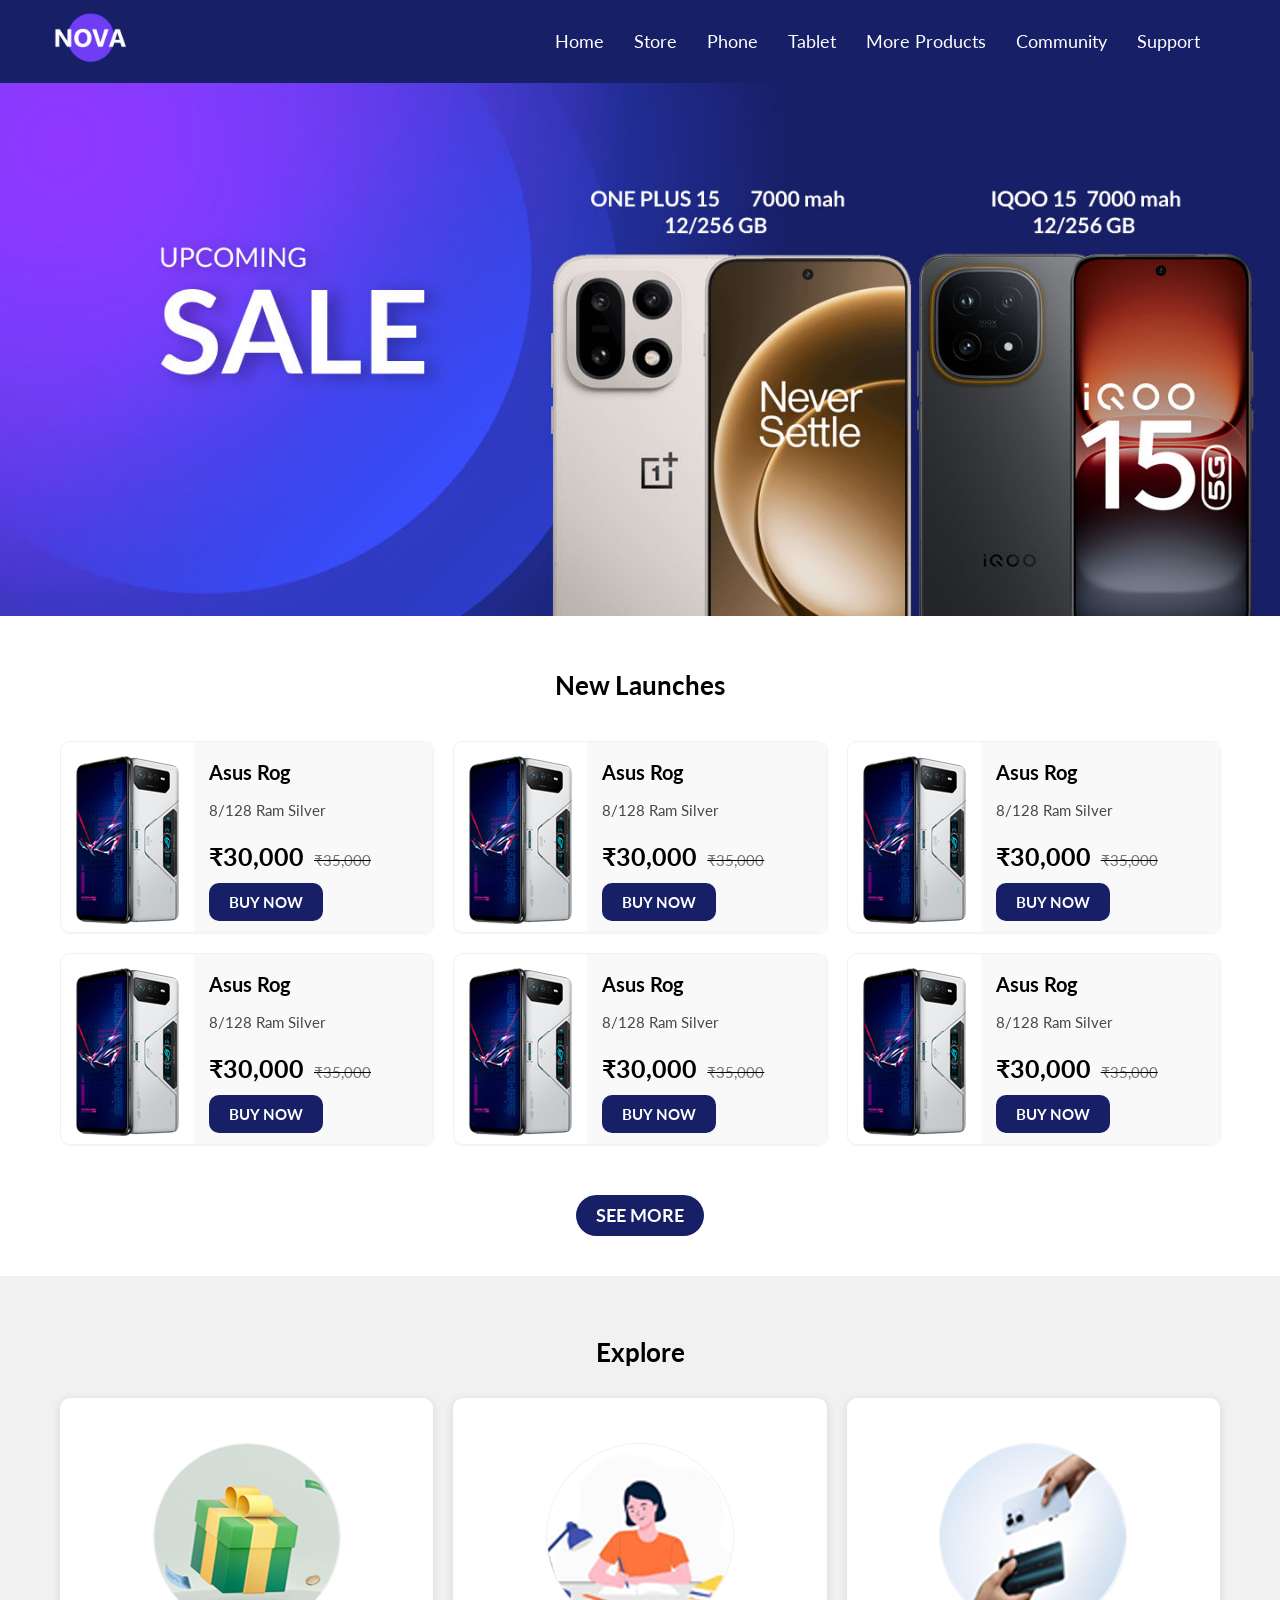
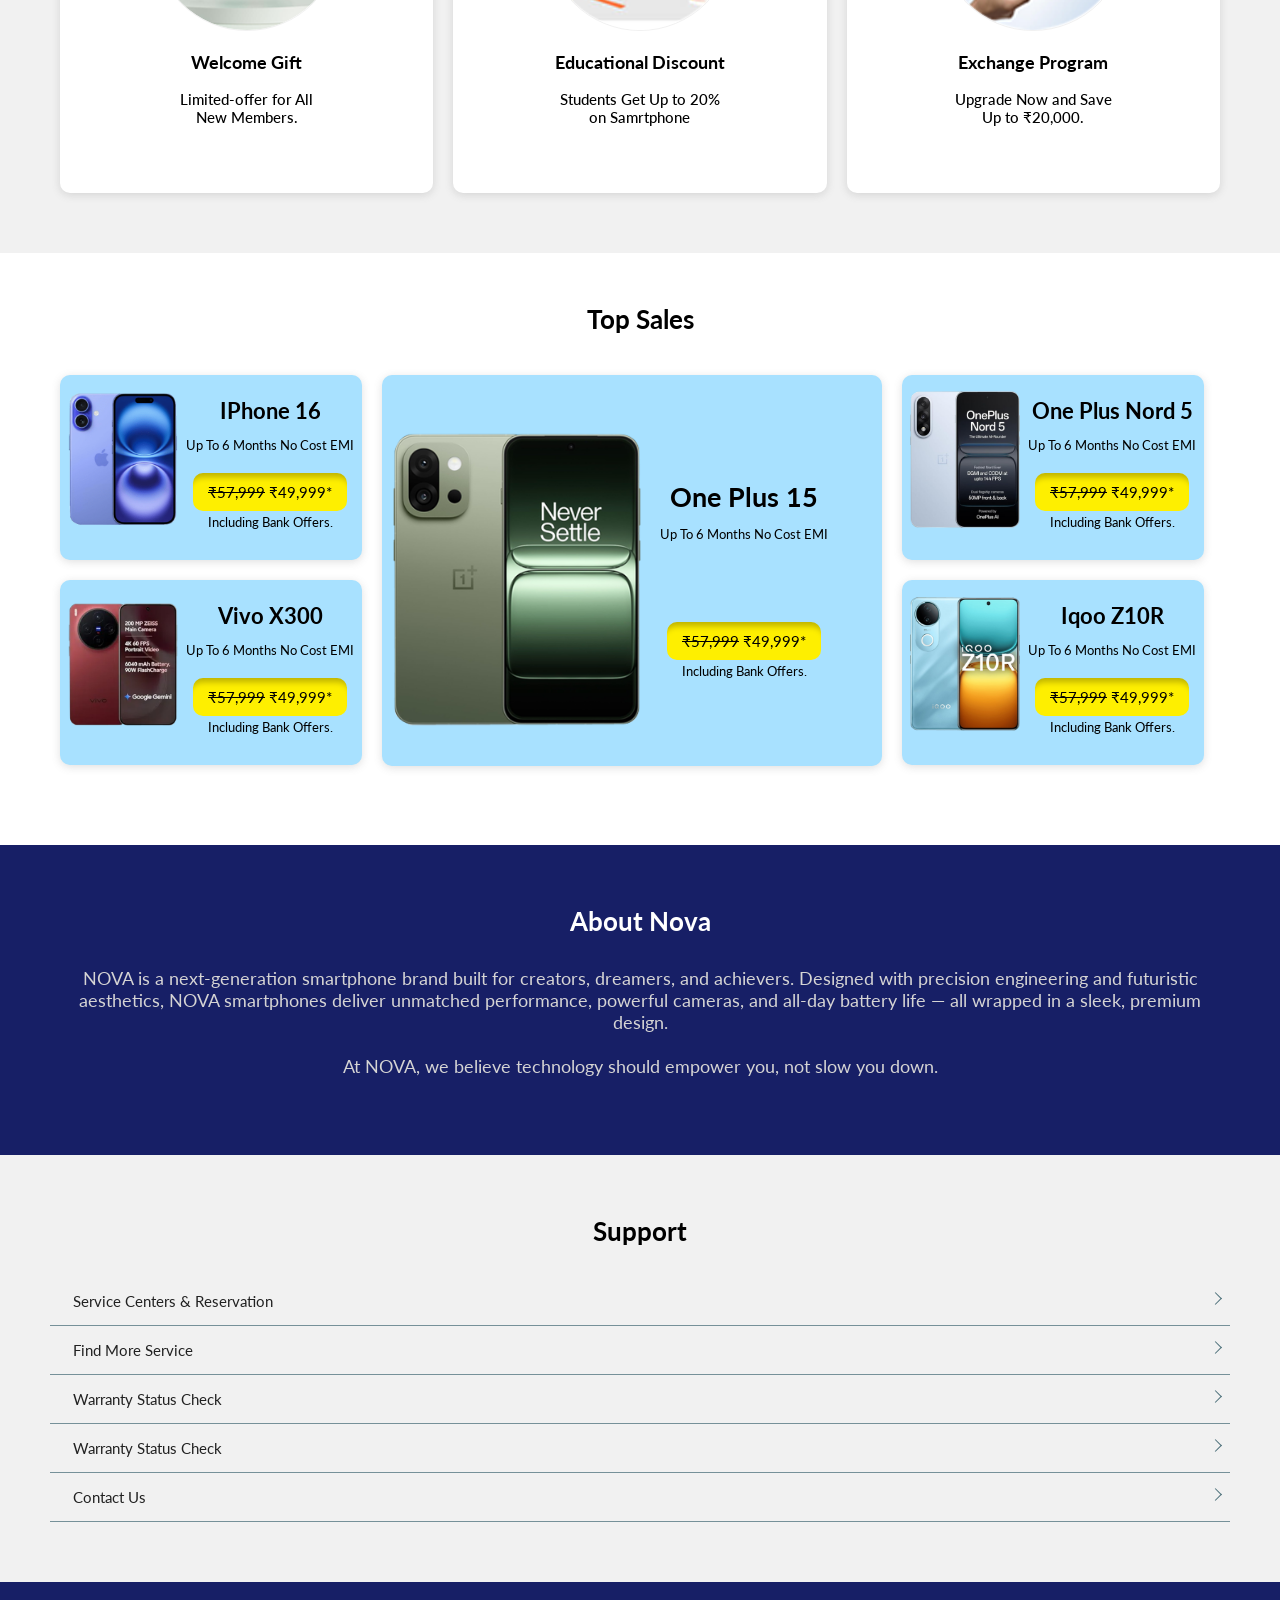
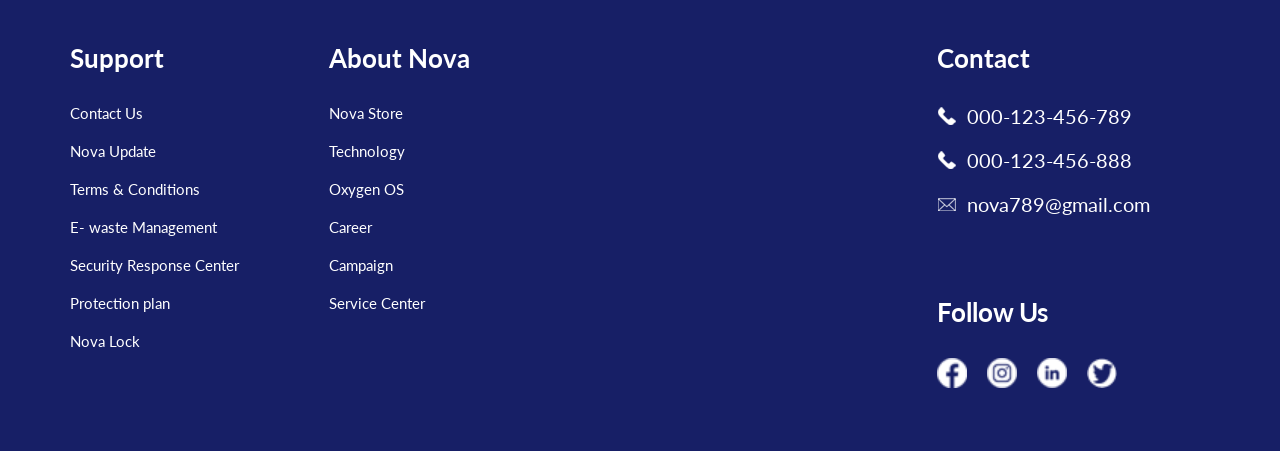
<file: index.html>
<!DOCTYPE html>
<html>
    <head>
        <title>NOVA</title>
        <meta charset="utf-8">
        <meta name="viewport" content="width-device-width, initial-scale=1">
        <link rel="preconnect" href="https://fonts.googleapis.com">
        <link rel="preconnect" href="https://fonts.gstatic.com" crossorigin>
        <link href="https://fonts.googleapis.com/css2?family=Lato:ital,wght@0,100;0,300;0,400;0,700;0,900;1,100;1,300;1,400;1,700;1,900&display=swap" rel="stylesheet">
        <link rel="stylesheet" href="assets/css/style.css">
    </head>
    <body>
        <div class="header">
            <div class="container">
                <div class="row">
                    <div class="logo">
                    <img src="assets/images/logo.png" alt="LOGO">
                    </div>
                    
                    <nav>
                        <div class="nav-link">
                            <a href="index.html">Home</a>
                            <a href="store.html">Store</a>
                            <a href="phone.html">Phone</a>
                            <a href="#">Tablet</a>
                            <a href="#">More Products</a>
                            <a href="#">Community</a>
                            <a href="#">Support</a>
                        </div>

                        <div class="hamburger">
                            <span class="bar"></span>
                            <span class="bar"></span>
                            <span class="bar"></span>
                        </div>
                    </nav>
                </div>
            </div>
        </div>
        <div class="banner">
            <img src="assets/images/Untitled-1.jpg" alt="banner-untitled-1">
        </div>
        <div class="container">
            <div class="mid">
                <h2>New Launches</h2>
                <div class="cards">
                    <div class="card">
                        <div class="card-img">
                            <img src="assets/images/rog.png" alt="rog">
                        </div>
                        <div class="card-data">
                            <h3><a href="#"> Asus Rog</a></h3>
                            <p>8/128 Ram Silver</p>
                            <div class="mrp">  
                                <div class="price"><p>₹30,000 </p></div>
                                <div class="strike"><p>₹35,000</p></div>
                            </div>
                            <a href="#">BUY NOW</a>
                        </div>
                    </div>
                    <div class="card">
                        <div class="card-img">
                            <img src="assets/images/rog.png" alt="rog">
                        </div>
                        <div class="card-data">
                            <h3><a href="#"> Asus Rog</a></h3>
                            <p>8/128 Ram Silver</p>
                            <div class="mrp">  
                                <div class="price"><p>₹30,000 </p></div>
                                <div class="strike"><p>₹35,000</p></div>
                            </div>
                            <a href="#">BUY NOW</a>
                        </div>
                    </div>
                    <div class="card">
                        <div class="card-img">
                            <img src="assets/images/rog.png" alt="rog">
                        </div>
                        <div class="card-data">
                            <h3><a href="#"> Asus Rog</a></h3>
                            <p>8/128 Ram Silver</p>
                            <div class="mrp">  
                                <div class="price"><p>₹30,000 </p></div>
                                <div class="strike"><p>₹35,000</p></div>
                            </div>
                            <a href="#">BUY NOW</a>
                        </div>
                    </div>
                    <div class="card">
                        <div class="card-img">
                            <img src="assets/images/rog.png" alt="rog">
                        </div>
                        <div class="card-data">
                            <h3><a href="#"> Asus Rog</a></h3>
                            <p>8/128 Ram Silver</p>
                            <div class="mrp">  
                                <div class="price"><p>₹30,000 </p></div>
                                <div class="strike"><p>₹35,000</p></div>
                            </div>
                            <a href="#">BUY NOW</a>
                        </div>
                    </div>
                    <div class="card">
                        <div class="card-img">
                            <img src="assets/images/rog.png" alt="rog">
                        </div>
                        <div class="card-data">
                            <h3><a href="#"> Asus Rog</a></h3>
                            <p>8/128 Ram Silver</p>
                            <div class="mrp">  
                                <div class="price"><p>₹30,000 </p></div>
                                <div class="strike"><p>₹35,000</p></div>
                            </div>
                            <a href="#">BUY NOW</a>
                        </div>
                    </div>
                    <div class="card">
                        <div class="card-img">
                            <img src="assets/images/rog.png" alt="rog">
                        </div>
                        <div class="card-data">
                            <h3><a href="#"> Asus Rog</a></h3>
                            <p>8/128 Ram Silver</p>
                            <div class="mrp">  
                                <div class="price"><p>₹30,000 </p></div>
                                <div class="strike"><p>₹35,000</p></div>
                            </div>
                            <a href="#">BUY NOW</a>
                        </div>
                    </div>
                </div>
                <h3 class="btn"><a href="#">SEE MORE</a></h3>
            </div>
        </div>
        <div class="bg">
            <div class="explore">
                <div class="container">
                    <h2>Explore</h2>
                    <div class="row">
                        <div class="col">
                            <img src="assets/images/offers1.png" alt="Offers1">
                            <div class="offer-head"><h3><a href="#"> Welcome Gift</a></h3></div>
                            <p>Limited-offer for All<br> New Members.</p>
                        </div>
                        <div class="col">
                            <img src="assets/images/student.png" alt="Student">
                            <div class="offer-head"><h3><a href="#"> Educational Discount</a></h3></div>
                            <p>Students Get Up to 20% <br> on Samrtphone </p>
                        </div>
                        <div class="col">
                            <img src="assets/images/exchange.png" alt="Exchange">
                            <div class="offer-head"><h3><a href="#"> Exchange Program</a></h3></div>
                            <p>Upgrade Now and Save <br> Up to  ₹20,000.  </p>
                        </div>
                    </div>
                </div>
            </div>
        </div> 
        <div class="container">
            <div class="top-sales">
                <h2>Top Sales</h2>
               <div class="pops">
                    <div class="grids">
                        <div class="outer-box">
                            <div class="box">
                                <div class="data">
                                    <img src="assets/images/iphone16.png" alt="Iphone 16">
                                </div>
                                <div class="data-text">
                                    <h3><a href="#"> IPhone 16</a></h3>
                                    <p>Up To 6 Months No Cost EMI</p>
                                    <a href="#"><s>₹57,999</s>   ₹49,999*</a>
                                    <p>Including Bank Offers.</p>
                                </div>
                            </div>
                        </div>
                        <div class="outer-box">
                            <div class="box">
                                <div class="data">
                                    <img src="assets/images/vivox300.png" alt="Vivo X300">
                                </div>
                                <div class="data-text">
                                    <h3><a href="#"> Vivo X300</a></h3>
                                    <p>Up To 6 Months No Cost EMI</p>
                                    <a href="#"><s>₹57,999</s>  ₹49,999*</a>
                                    <p>Including Bank Offers.</p>
                                </div>
                            </div>
                        </div>
                    </div>
                    <div class="large-box">
                        <div class="box3">
                            <div class="large-data">
                                <img src="assets/images/ONEPLUS15.png" alt="One Plus 15">
                            </div>
                            <div class="data-text">
                                <div class="brand">
                                    <h3 class="big-card"><a href="#"> One Plus 15</a></h3>
                                    <p>Up To 6 Months No Cost EMI</p>
                                </div>
                                <a href="#"><s>₹57,999</s>    ₹49,999*</a>
                                <p>Including Bank Offers.</p>
                            </div>
                        </div>
                    </div>
                    <div class="grids">
                        <div class="outer-box">
                            <div class="box">
                                <div class="data">
                                    <img src="assets/images/oneplus5.png" alt="One Plus 5">
                                </div>
                                <div class="data-text">
                                    <h3><a href="#">One Plus Nord 5</a></h3>
                                    <p>Up To 6 Months No Cost EMI</p>
                                    <a href="#"><s>₹57,999</s>    ₹49,999*</a>
                                    <p>Including Bank Offers.</p>
                                </div>
                            </div>
                        </div>
                        <div class="outer-box">
                            <div class="box">
                                <div class="data">
                                    <img src="assets/images/iqooz10r.png" alt="Iqoo Z10R">
                                </div>
                                <div class="data-text">
                                    <h3><a href="#">Iqoo Z10R</a></h3>
                                    <p>Up To 6 Months No Cost EMI</p>
                                    <a href="#"><s>₹57,999</s>   ₹49,999*</a>
                                    <p>Including Bank Offers.</p>
                                </div>
                            </div>
                        </div>
                    </div>
               </div>
            </div>
        </div>  
        <div class="bg1">
            <div class="about">
                <div class="container">
                    <h2>About Nova</h2>
                    <p>NOVA is a next-generation smartphone brand built for creators, dreamers, and achievers. 
                        Designed with precision engineering and futuristic aesthetics, NOVA smartphones deliver unmatched performance, 
                        powerful cameras, and all-day battery life — all wrapped in a sleek, premium design.
                        <br><br>At NOVA, we believe technology should empower you, not slow you down.
                    </p>
                </div>
            </div>
        </div>  
        <div class="bg">
            <div class="support">
                <div class="container">
                    <h2>Support</h2>
                    <div class="section">
                       <div class="acc">
                            <div class="acc__card">
                            <div class="acc__title">Service Centers & Reservation</div>
                            <div class="acc__panel">
                                I am the content found under accordion #1.
                                You can't see me while "active" is not present.
                            </div>
                            </div>
                            <div class="acc__card">
                            <div class="acc__title">Find More Service</div>
                            <div class="acc__panel">
                                I am the content found under accordion #2.
                                You can't see me while "active" is not present.
                            </div>
                            </div>
                            <div class="acc__card">
                            <div class="acc__title">Warranty Status Check</div>
                            <div class="acc__panel">
                                I am the content found under accordion #3.
                                You can't see me while "active" is not present.
                            </div>
                            </div>
                            <div class="acc__card">
                            <div class="acc__title">Warranty Status Check</div>
                            <div class="acc__panel">
                                I am the content found under accordion #4.
                                You can't see me while "active" is not present.
                            </div>
                            </div>
                            <div class="acc__card">
                            <div class="acc__title">Contact Us</div>
                            <div class="acc__panel">
                                I am the content found under accordion #5.
                                You can't see me while "active" is not present.
                            </div>
                        </div>
                        </div>
                    </div>
                </div>
            </div>
        </div>   
        <div class="bg1">
            <div class="footer-section">
                <div class="container">
                    <div class="footer">
                        <div class="footer-list">
                            <div class="footer-nav">
                            <h2>Support</h2>
                            <a href="#">Contact Us</a>
                            <a href="#">Nova Update</a>
                            <a href="#">Terms & Conditions</a>
                            <a href="#">E- waste Management</a>
                            <a href="#">Security Response Center</a>
                            <a href="#">Protection plan</a>
                            <a href="#">Nova Lock</a>
                            </div>
                            <div class="footer-nav">
                            <h2>About Nova</h2>
                            <a href="#">Nova Store</a>
                            <a href="#">Technology</a>
                            <a href="#">Oxygen OS</a>
                            <a href="#">Career</a>
                            <a href="#">Campaign</a>
                            <a href="#">Service Center</a>
                            </div>
                        </div>
                        <div class="footer-info">
                            <div class="footer-nav">
                            <h2>Contact</h2>
                            <div class="info">
                                <img src="assets/images/dailer.png" alt="Dailer">
                                <a href="#">000-123-456-789</a>
                            </div>
                            <div class="info">
                                <img src="assets/images/dailer.png" alt="Dailer">
                                <a href="#">000-123-456-888</a>
                            </div>
                            <div class="info">
                                <img src="assets/images/mail.png" alt="Mail">
                                <a href="#">nova789@gmail.com</a>
                            </div>
                            <div class="follow">
                                <h2>Follow Us</h2>
                                    <div class="media">
                                        <a href="#"><img src="assets/images/fb.png" alt="Facebook"></a>
                                        <a href="#"><img src="assets/images/insta.png" alt="Instagram"></a>
                                        <a href="#"><img src="assets/images/linkedin.png" alt="Linked In"></a>
                                        <a href="#"><img src="assets/images/twi.png" alt="Twitter"></a>
                                    </div>
                            </div>
                            </div>
                        </div>
                    </div>
                </div>
            </div>
        </div>
<script src="https://code.jquery.com/jquery-3.6.0.min.js" integrity="sha256-/xUj+3OJU5yExlq6GSYGSHk7tPXikynS7ogEvDej/m4=" crossorigin="anonymous"></script>
    <script>
      $(document).ready(function() {
    const hamburger = $(".hamburger");
    const navlink = $(".nav-link");
    const layerWindow =$(".layer-window");

    hamburger.on("click", function() {
	hamburger.toggleClass("active");
	if (hamburger.hasClass("active")) {
	    layerWindow.css("display", "block");
	    navlink.css("height", navlink.prop("scrollHeight") + "px");
	} else {
	    layerWindow.css("display", "none");
	    navlink.css("height", "0px");
	}
    });

    layerWindow.on("click", function() {
	hamburger.removeClass("active");
	layerWindow.css("display", "none");
	navlink.css("height", "0px");
    });
});
$(function() {
  $('.acc__title').click(function(j) {
    
    var dropDown = $(this).closest('.acc__card').find('.acc__panel');
    $(this).closest('.acc').find('.acc__panel').not(dropDown).slideUp();
    
    if ($(this).hasClass('active')) {
      $(this).removeClass('active');
    } else {
      $(this).closest('.acc').find('.acc__title.active').removeClass('active');
      $(this).addClass('active');
    }
    
    dropDown.stop(false, true).slideToggle();
    j.preventDefault();
  });
}); 
    </script>
    </body>
</html>
</file>
<file: assets/css/style.css>
body{
    margin:0px;
    padding:0px;
    font-size: 15px;
    font-family: "Lato", sans-serif;
    font-style: normal;
}

h2{
    text-align: center;
    margin-top: 50px;
    margin-bottom: 30px;
    font-size: 26px;
}
.container{
    width:1180px;
    margin:auto;
}
.header{
    background: #171f66;
}
.sub{
    margin-top: 0px;
}
.row{
    display: flex;
    justify-content: space-between;
    align-items: center;
}
.phone-grid{
    display: grid;
    grid-template-columns: 1fr 1fr 1fr;
    grid-template-rows: auto;
    gap: 30px;
    padding-bottom: 50px;
}
.sales-grid{
    display: grid;
    grid-template-columns: 1fr 1fr 1fr;
    grid-template-rows: auto;
    gap: 0px;
    justify-items: center;
    align-items: center;
}
.product-row{
    display:flex;
    justify-content: space-between;
    align-items: center;
}
.logo img{
    width:80px;
}
.nav-link a{
    text-decoration: none;
    color: #ffffff;
    margin-right:30px ;
    font-size: 18px;
}
.banner img{
    width:100%;
}
.cards{
    display: grid;
    grid-template-columns: 1fr 1fr 1fr;
    grid-template-rows: auto;
    align-items: center;
}
.card{
    display: flex;
    height: 190px;
    border: 1px solid #f1f1f1;
    border-radius: 10px;
    box-shadow: rgba(194, 194, 194, 0.1) 1px 1px 1px 1px;
    margin:10px 10px;
}
.card p{
    margin-top: 0px;
    margin-bottom: 22px;
}
.card-data{
    background: #faf9f9;
    width: 100%;
    padding-left: 15px;
}
.card-data p{
    color: #484848;
}
.card-data h3 a{
    font-size: 20px;
    margin-bottom: 8px;
    text-decoration: none;
    padding: 0px;
    color: #000000;
    background: none;
}
.price p {
    color:#000000;
    font-size: 25px;
    margin-right: 10px;
    margin-top: 0px;
    font-weight: bold;
}
.strike p{
    color: #000000;
    margin: 0px;
    margin-bottom: 20px;
}
.strike{
    text-decoration: line-through;
}
.mrp{
    display: flex;
    align-items: baseline;
}
.card img{
padding: 14px;
}
.card-data a{
    background-color: #171f66;
    color: #ffffff;
    text-decoration: none;
    padding: 10px 20px;
    border-radius: 10px;
    font-weight: bold;
}
.bg{
    background: #f1f1f1;
}
.explore h2{
    padding-top: 60px;
}
.explore{
    padding-bottom: 60px;
}
.col{
    background: #ffffff;
    text-align: center;
    width: 33.33%;
    border-radius: 10px;
    height: 395px;
    margin:0px 10px;
    box-shadow: rgba(99, 99, 99, 0.2) 0px 2px 8px 0px;
}
.col img{
    margin-top: 45px;
    border-radius: 100px;
    border: 1px solid #f1f1f1;
}
.col p{
    font-weight: 500;
    margin-bottom: 60px;
}
.offer-head h3 a{
    text-decoration: none;
    color: #000000;
}
.pops{
    display: flex;
}
.grids{
    padding: 10px;
}
.box3{
    display: flex;
    align-items: center;
}
.box{
    display: flex;
    justify-content: center;
    padding: 0px 8px;
   
}
.outer-box{
    margin-bottom:20px;
    background: #a8e1ff;
    border-radius: 10px;
    box-shadow: rgba(99, 99, 99, 0.2) 0px 2px 8px 0px;
}
.large-box{
    width:500px;
    height: 391px;
    margin:10px;
    background: #a8e1ff;
    border-radius: 10px;
    box-shadow: rgba(99, 99, 99, 0.2) 0px 2px 8px 0px;
}
.data img{
    width:110px ;
    margin:15px 0px
}
.data-text{
    width:auto;
    margin-left: 8px;
    text-align: center;
}
.box p{
    font-size: 13px;
}
.box3 p{
    font-size: 13px;
}
.box3 h3{
    font-size: 27px;
}
.box h3{
    font-size: 22px;
}
.box h3 a{
    text-decoration: none;
    color: #000000;
    padding: 0px;
    background: none;
    box-shadow: none;
}
.data-text a{
    background: #feef00;
    padding: 10px 15px;
    border-radius: 10px;
    color: #000000;
    text-decoration: none;
    box-shadow: inset 0px 10px 6px -6px rgba(0,0,0,0.26);
    
}
.data-text h3 a{
    padding: 0px;
    background: none;
    box-shadow: none;
}
.big-card{
    padding: 0px;
    background: none;
    box-shadow: none;
    margin-top:12px;
}
.data-text h3{
    margin-bottom: 0px;
    
}
.data-text p {
    margin-bottom: 30px;
}
.large-data img{
    width:250px ;
    padding: 45px 10px;
}
.brand{
    margin-bottom:90px;
    margin-top: 30px;
}
.bg1{
    background: #171f66;
}
.about h2{
    color:#ffffff;
    padding-top: 60px;
}
.about{
    text-align: center;
    color: #ffffff;
    padding-bottom: 60px;
}
.about p{
    font-size: 18px;
    color: #d5d4d4;
}
.support h2{
    margin-top: 0px;
    padding-top: 60px;
}
.support{
    padding-bottom: 60px;
}
.text{
    display: flex;
    justify-content: space-between;
    align-items: center;
    border-bottom: 1px solid #484848;
    margin: 0px 10px;
}
.text img{
    width:14px;
}
.text a{
    font-size: 16px;
    text-decoration: none;
    color: #000000;
    margin: 15px 0px;
}
.acc {
  margin: 0 auto;
}

.acc__card {
  position: relative;
}

.acc__title {
  color: #212121;
  cursor: pointer;
  display: block;
  padding: 1em 1.5em;
  position: relative;
  text-align: left;
  border-bottom: 1px solid #769199;
}
.acc__title::after {
  width: 8px;
  height: 8px;
  border-right: 1px solid #4a6e78;
  border-bottom: 1px solid #4a6e78;
  position: absolute;
  right: 10px;
  content: " ";
  top: 17px;
  transform: rotate(-45deg);
  transition: all 0.2s ease-in-out;
}
.acc__title.active::after {
  transform: rotate(45deg);
  transition: all 0.2s ease-in-out;
}

.acc__panel {
  color: #212121;
  display: none;
  margin: 0;
  padding: 2em;
  text-align: left;
}
.footer{
    display: flex;
    justify-content: space-between;
}
.footer-list{
    display: flex;
}
.footer h2{
    margin-top: 0px;
    text-align: start;
    padding-top: 60px;
    padding-left: 20px;

}
.footer-section{
    color: #ffffff;
    padding-bottom: 60px;
}
.footer-section a{
    display: block;
    text-decoration: none;
    color: #ffffff;
    margin:20px
}
.info{
    display: flex;
    align-items: center;
    margin: 0px 20px;
    margin-bottom: 20px;
}
.info a{
    font-size: 20px;
    margin:0px 10px;
}
.media img{
    width: 30px;
    margin:0px 5px;
}
.media{
    margin: 0px;
    display: flex;
    margin-left: 10px;
}
.media a{
    margin:0px 5px
}
.footer-nav{
    margin-right:50px
}
.menu-toggle{
    display:none;
    font-size:22px;
    cursor:pointer;
    color: #ffffff;
    padding-bottom: 7px;
}


.hamburger {
    width: 30px;
    height: 30px;
    border-radius: 3px;
    display: none;
    cursor: pointer;
    position: relative;
    overflow: hidden;
    transition: 0.5s;
}

.bar {
    width: 20px;
    height: 2px;
    border-radius: 5px;
    background: rgb(255, 255, 255);
    position: absolute;
    top: 50%;
    right: 5px;
    transition: 0.5s ease-in-out;
}

.bar:first-child {
    transform: translateY(-7px);
    width: 20px;
}

.bar:last-child {
    transform: translateY(7px);
    width: 20px;
}

.hamburger.active .bar:first-child {
    width: 20px;
    transform: translateY(0) rotate(-315deg);
}

.hamburger.active .bar:nth-child(2) {
    transform: translateX(66px);
}

.hamburger.active .bar:last-child {
    width: 20px;
    transform: translateY(0) rotate(315deg);
}

nav {

    height: 50px;

    display: flex;
    justify-content: space-between;
    align-items: center;
    padding: 0px;
    z-index: 99;
}

nav>a {
    color: black;
    text-decoration: none;
}

.nav-link {
    display: flex;
    position: relative;
    align-items: center;
}
.nav 
.nav-link a {
    position: relative;
    text-decoration: none;
    margin: 0 15px;
    padding: 5px;
}

.nav-link a::after {
    content: "";
    position: absolute;
    bottom: -3px;
    left: 50%;
    transform: translateX(-50%);
    width: 0%;
    height: 2px;
    transition: 0.5s;
}
.nav-link a{
        border-bottom: 2px solid #171f66;  
}
.nav-link a:hover{
    border-bottom: 2px solid #a8e1ff;

}
.layer-window {
    position: fixed;
    top: 0;
    right: 0;
    bottom: 0;
    left: 0;
    z-index: 88;
    display: none;
}
.faq-drawer {
  margin-bottom: 15px;
}

.faq-drawer__content-wrapper {
  font-size: 1.25em;
  line-height: 1.4em;
  max-height: 0px;
  overflow: hidden;
  transition: 0.25s ease-in-out;
}

.faq-drawer__title {
  border-bottom: #000 1px solid;
  cursor: pointer;
  display: block;
  font-size: 1.25em;
  font-weight: 500;
  padding-bottom: 15px;
  position: relative;
  margin-bottom: 0;
  transition: all 0.25s ease-out;
}

.faq-drawer__title::after {
  border-style: solid;
  border-width: 1px 1px 0 0;
  content: " ";
  display: inline-block;
  float: right;
  height: 10px;
  left: 2px;
  position: relative;
  right: 20px;
  top: 2px;
  transform: rotate(135deg);
  transition: 0.35s ease-in-out;
  vertical-align: top;
  width: 10px;
}

/* OPTIONAL HOVER STATE */
.faq-drawer__title:hover { 
  color: #4E4B52  ;
}

.faq-drawer__trigger:checked
  + .faq-drawer__title
  + .faq-drawer__content-wrapper {
  max-height: 350px;
}

.faq-drawer__trigger:checked + .faq-drawer__title::after {
  transform: rotate(-45deg);
  transition: 0.25s ease-in-out;
}

input[type="checkbox"] {
  display: none;
}
/* STORE PAGE */
.square img{
    margin: 12px 34px;
}
.square{
    background: #d6ecfa;
    border-radius: 100%;
    width:170px;
    height:170px;
    text-align: center;
    box-shadow: rgba(0, 0, 0, 0.15) 1.95px 1.95px 2.6px;
}
.square h4{
    margin-top: 0px;
}
.square a{
    text-decoration: none;
    color: #000000;
    font-weight: bold;
}
.store-section{
    margin:50px 0px;
    display: flex;
    align-items: center;
    justify-content: space-evenly;
}
.product-banners img{
    border-radius: 20px;
    margin:10px;
    box-shadow: rgba(0, 0, 0, 0.1) 0px 4px 12px;
}
.product-banners{
    text-align: center;
}
.bg3{
    background: #eeeeee;
    padding: 50px;
}
sub{
    margin:0px 0px 20px 0px;
}
.mobile-card img{
    width:170px;
}
.mobile-card{
    background: #f8f8f8;
    padding: 20px 90px;
    border-radius: 10px;
    border: 1px solid #f0f0f0;
    margin:25px 0px;
}
.mobile-card h3 a{
    text-decoration: none;
    color: #000000;
}
.rate p{
    margin-bottom: 0px;
    color: #c90202;
    font-size: 25px;
    margin-right: 10px;
    margin-top: 0px;
    font-weight: bold;
}
.strike p{
    margin-bottom: 0px;
    color:#757575;
}
.mobile-cards{
    padding-bottom: 50px;
}
.access-card{
    display: flex;
    align-items:center;
    background: #ffffff;
    padding: 20px;
    border-radius: 10px;
    width: 50%;
    margin: 20px;
}
.access-card img{
    margin-right: 40px;
}
.card-mrp{
    display: flex;
    align-items: baseline;
    margin-top: 100px;
}
.access-body{
    text-align: center;
}
.access-body h3 a{
    text-decoration: none;
    color: #000000;
}
.phone-card{
    background: #f1f1f1;
    padding: 20px;
    border-radius: 10px;
    margin:15px; 
}
.phone-info{
    display: flex;
    justify-content: space-between;
    align-items:last baseline
}
.phone-body h2{
    text-align: left;
    margin-top: 30px;
    margin-bottom: 10px;
}
.phone-body h2 a{
    text-decoration: none;
    color: #000000;
}
.phone-body p{
    font-weight: 500;
}
.top-series{
    text-align: center;
    background: #ffffff;
    padding: 20px 35px;
    border-radius: 10px;
}
.series{
    display: grid;
    grid-template-columns: 1fr 1fr 1fr 1fr 1fr;
    grid-template-rows: auto;
    gap:30px;
    justify-content: space-around;
    padding-bottom: 50px;
    
}
.top-series h3 a{
    text-decoration: none;
    color: #000000;
}
.phone h3 a{
    text-decoration: none;
    color: #ffffff;
    background: #171f66;
    padding: 10px 20px;
    border-radius: 25px;
}
.phone h3{
    text-align: center;
    margin-bottom: 50px;
    margin-top: 0px;
}
.btn{
    text-align: center;
    margin-bottom: 50px;
    margin-top: 50px
}
.btn a{
    text-decoration: none;
    color: #ffffff;
    background: #171f66;
    padding: 10px 20px;
    border-radius: 25px;
}
.store-btn{
    text-align: center;
    margin-bottom: 0px;
    margin-top: 20px;
}
.store-btn a{
    text-decoration: none;
    color: #ffffff;
    background: #171f66;
    padding: 10px 20px;
    border-radius: 25px;
}
.phone-body a{
    text-decoration: none;
    color: #000000;
    border-bottom: 1px solid #000000;
    margin-left:auto
}
@media screen and (min-width: 769px) {
    .nav-link a:hover::after {
        width: 100%;
    }
}

@media screen and (max-width: 768px) {
    .hamburger {
        display: block;
        margin: 0px 8px;
    }

    .nav-link {
        position: absolute;
        flex-direction: column;
        top: 53px;
        left: 0;
        width: 100%;
        height: 0vh;
        background: white;
        z-index: 100;
        border-bottom-left-radius: 8px;
        border-bottom-right-radius: 8px;
        box-shadow: 0 5px 5px #ccc;
        overflow: hidden;
        transition: 0.5s ease-in-out;
        align-items: flex-start;
    }

    .nav-link a {
        background: white;
        width: 100%;
        padding: 10px;
        border-radius: 8px;
        color: #6e6c6c;
        border-bottom: none ;
    }

    .nav-link a:last-child {
        margin-bottom: 10px;
    }

    .nav-link a:hover {
        background: #f5f5f5;
    }
}

@media(max-width:767px){
    .container,
    .col,
    .large-box,
    .box{
        width: 100%;
    }
    .large-box{
        height: 190px;
        margin: 0px 10px;
    }
    .large-data img{
        padding: 20px 10px;
    }
    .box img{
        margin: 0px;
        padding: 20px 0px;
    }
    .cards{
        grid-template-columns: 1fr;
    }
    .grids{
        padding: 0px 10px;
        width: 100%;
    }
    .box img,
    .large-box img{
        width:107px;
    }
    .about p{
        padding: 10px;
    }
    .section{
        margin:12px;
        padding:20px 10px;
    }
    .pops,
    .row,
    .footer-list,
    .footer,
    .access-card,
    .store-section,
    .sales-row,
    .product-row,
    .phone-info
    {
        flex-wrap: wrap;
    }
    .phone-grid{
        grid-template-columns: 1fr 1fr;
        justify-content: center;
        gap:0px;
    }
    .menu-toggle{
        display:block;
    }
    .card img{
        width: 105px;
        padding: 14px;
    }
    .brand{
        margin-top: 0px;
        margin-bottom: 0px;
    }
    .large-data img{
        
    }
    .sales-row{
        justify-content: center;
    }
    .box3{
        justify-content: center;
    }
    .logo img{
        width:50px;
        padding: 0px 8px;
        padding-top: 7px;
    }
    .card-data{
        padding: 0px 14px;
    }
    .price p{
        font-size: 21px;
    }
    .col{
        margin: 10px;
    }
    .nav ul{
        display:none;
        flex-direction:column;
        background:#ffffff;
        position:absolute;
        top:70px;
        left:0;
        width:100%;
        text-align:center;
        padding:20px 0;
    }
    .card{
        margin:10px 8px;
    }
    .nav ul li{
        margin:15px 0;
    }
    .box{
        width: 100%;
        padding: 5px;
        margin:15px 0px
    }
    .product-banners img{
        width: 100%;
        margin: 10px 0px;
    }
    .bg3{
        padding: 5px;
    }
    .access-card img{
        margin:0px;
    }
    .access-card{
        align-items: center;
        justify-content: center;
        padding: 10px 65px;
        margin: 10px;
    }
    .mobile-card{
        margin:10px 0px;
        padding: 20px 65px;
    }
    .access-body{
        margin-left: 25px;
    }
    .card-mrp{
        margin-top: 50px;
    }
    .square{
        margin:10px
    }
    .product-row{
        justify-content: center;
    }
    .sales-grid{
        grid-template-columns: 1fr;
        grid-template-rows: auto;
        margin: 10px;
    }
    .card-mrp{
        justify-content: center;
    }
    .phone-card img{
        width:100%
    }
    .phone-card{
        margin:12px;
    }
    .series{
        grid-template-columns: 1fr 1fr;
        gap:0px
    }
    .accessories{
        padding-bottom: 50px;
    }
    .sub{
        margin-top: 40px;
    }
    .top-series{
        padding: 8px 14px;
        margin:5px 5px;
    }
}
@media (min-width: 768px) and (max-width: 1024px) {
        .cards{
        grid-template-columns: 1fr 1fr;
    
    }
    .sales-grid{
        grid-template-columns: 1fr 1fr;
    }
    .container{
        width: 100%;
    }
    .section{
        margin:15px;    
    }
    .large-data img{
        width: 292px;
        padding-bottom: 0px;
        padding-top: 20px;
    }
    .box{
        width:182px;
        flex-wrap: wrap;
        height: auto;
        justify-content: center;
    }
    .box3{
        flex-wrap: wrap;
        justify-content: center;
    }
    .brand{
        margin-bottom: 50px;
    }
    .data-text p{
        padding-bottom: 0px;
    }
    .large-box{
        height: auto;
    }
    .data img{
        margin:0;
        padding: 10px 0px;
    }
    .data-text h3{
        margin:0px;
    }
    .data-text p{
        margin:0px;
        padding: 20px 0px;
    }
    .product-banners img{
        width: 100%;
    }
    .mobile-card{
        padding:20px 60px;
        margin:25px 0px;
    }
    .access-card{
        flex-wrap: wrap;
        justify-content: center;
    }
    .access-card img{
        margin: 0px;
    }
    .card-mrp{
        justify-content: center;
    }
    .phone-grid{
        grid-template-columns: 1fr 1fr;
    }
    .series{
        grid-template-columns: 1fr 1fr;
        grid-template-rows: 1fr;
        align-items: center;
        padding-bottom: 0px;
    }
}
</file>
